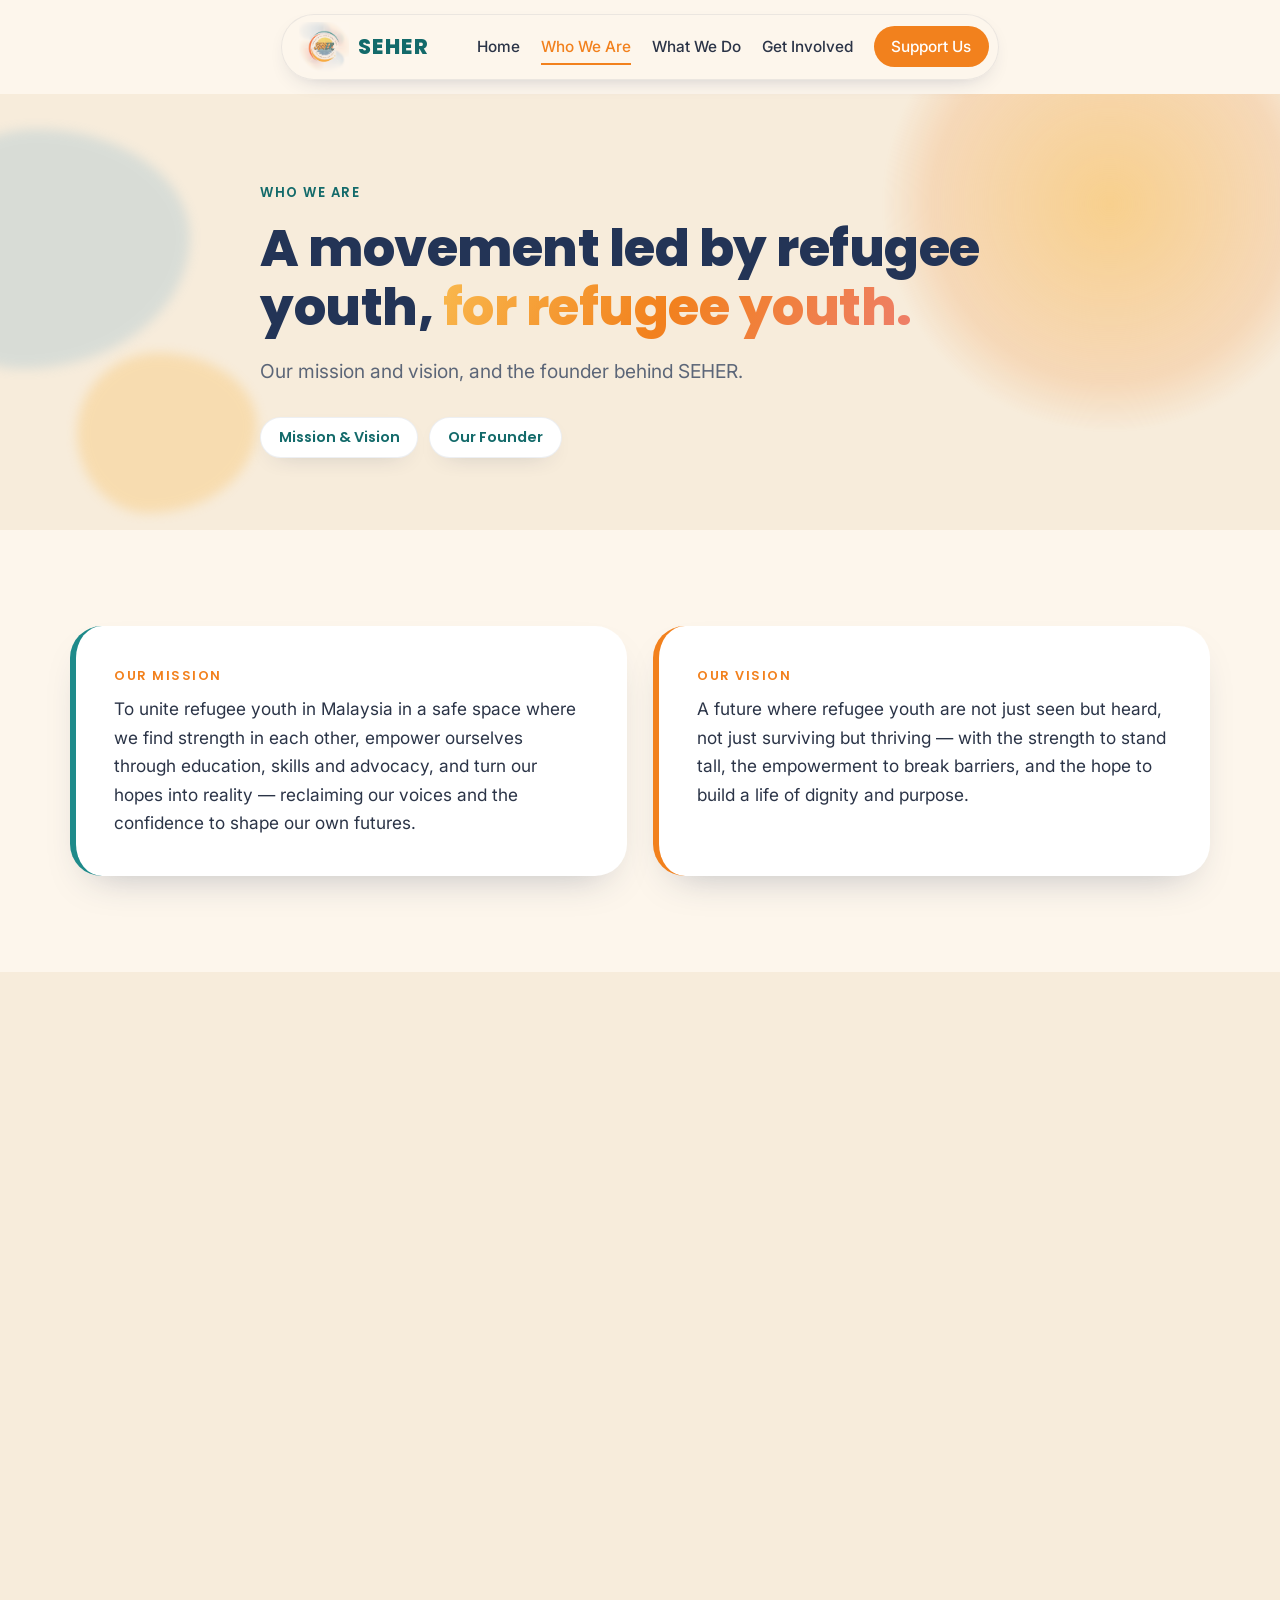
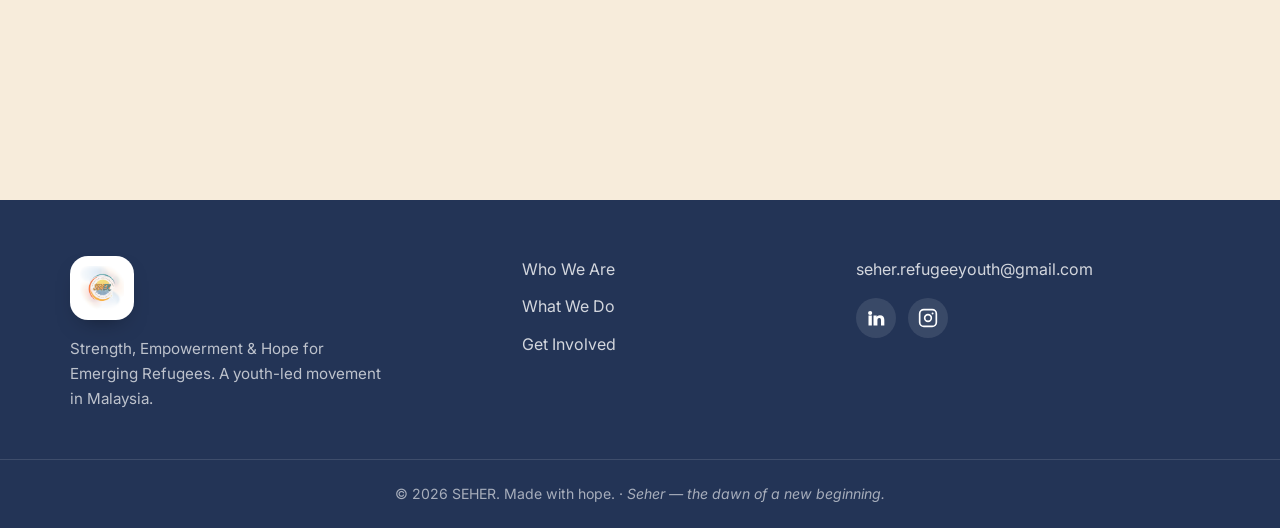
<file: about.html>
<!DOCTYPE html>
<html lang="en">
<head>
  <meta charset="UTF-8" />
  <meta name="viewport" content="width=device-width, initial-scale=1.0" />
  <title>Who We Are — SEHER</title>
  <meta name="description" content="Who we are: SEHER's mission and vision, our founder Areej Khan, the Voices into Action story, and the team building a brighter dawn for refugee youth in Malaysia." />

  <!-- Open Graph / social sharing -->
  <meta property="og:type" content="website" />
  <meta property="og:title" content="Who We Are — SEHER" />
  <meta property="og:description" content="Our mission, our founder, our story. SEHER — a youth-led movement for refugee youth in Malaysia. Seher means dawn." />
  <meta property="og:image" content="seher-logo.png" />

  <!-- Favicon: a small sunrise drawn inline, no file needed -->
  <link rel="icon" href="data:image/svg+xml,%3Csvg xmlns='http://www.w3.org/2000/svg' viewBox='0 0 32 32'%3E%3Ccircle cx='16' cy='18' r='8' fill='%23F9B94E'/%3E%3Crect x='2' y='22' width='28' height='8' fill='%232E9C9C'/%3E%3C/svg%3E" />

  <!-- Fonts -->
  <link rel="preconnect" href="https://fonts.googleapis.com" />
  <link rel="preconnect" href="https://fonts.gstatic.com" crossorigin />
  <link href="https://fonts.googleapis.com/css2?family=Poppins:wght@500;600;700;800&family=Inter:wght@400;500;600&display=swap" rel="stylesheet" />

  <link rel="stylesheet" href="styles.css?v=7" />
</head>
<body>

  <!-- ============ HEADER ============ -->
  <header class="site-header" id="top">
    <div class="container header-inner">
      <a href="index.html" class="brand" aria-label="SEHER home">
        <img src="seher-logo.png" alt="" class="brand-logo"
             onerror="this.style.display='none';" />
        <span class="brand-word">SEHER</span>
      </a>

      <nav class="nav" id="nav">
        <a href="index.html">Home</a>
        <a href="about.html" class="active">Who We Are</a>
        <a href="what-we-do.html">What We Do</a>
        <a href="index.html#involved">Get Involved</a>
        <a href="index.html#support" class="nav-cta nav-support">Support Us</a>
      </nav>

      <button class="nav-toggle" id="navToggle" aria-label="Open menu" aria-expanded="false">
        <span></span><span></span><span></span>
      </button>
    </div>
  </header>

  <!-- ============ PAGE HERO ============ -->
  <section class="page-hero">
    <div class="hero-art" aria-hidden="true">
      <div class="sun"></div>
      <div class="blob blob-1"></div>
      <div class="blob blob-3"></div>
    </div>
    <div class="container page-hero-inner">
      <p class="eyebrow">Who We Are</p>
      <h1 class="page-hero-title">A movement led by refugee youth, <span class="accent">for refugee youth.</span></h1>
      <p class="page-hero-sub">
        Our mission and vision, and the founder behind SEHER.
      </p>
      <nav class="page-jump" aria-label="On this page">
        <a href="#mission">Mission &amp; Vision</a>
        <a href="#founder">Our Founder</a>
      </nav>
    </div>
  </section>

  <!-- ============ MISSION & VISION ============ -->
  <section class="section" id="mission">
    <div class="container mv-grid">
      <div class="mv-card">
        <p class="section-eyebrow">Our Mission</p>
        <p class="mv-text">
          To unite refugee youth in Malaysia in a safe space where we find strength in
          each other, empower ourselves through education, skills and advocacy, and turn our hopes
          into reality — reclaiming our voices and the confidence to shape our own futures.
        </p>
      </div>
      <div class="mv-card mv-card-alt">
        <p class="section-eyebrow">Our Vision</p>
        <p class="mv-text">
          A future where refugee youth are not just seen but heard, not just surviving but
          thriving — with the strength to stand tall, the empowerment to break barriers, and the
          hope to build a life of dignity and purpose.
        </p>
      </div>
    </div>
  </section>

  <!-- ============ FOUNDER / CEO ============ -->
  <section class="section section-tint" id="founder">
    <div class="container">
      <div class="founder-card">
        <div class="founder-photo-col">
          <div class="founder-photo">
            <img src="areej.png" alt="Areej Khan, Founder &amp; CEO of SEHER"
                 onerror="this.style.display='none'; this.parentElement.classList.add('no-photo');" />
            <span class="founder-initials" aria-hidden="true">AK</span>
          </div>
          <a href="https://www.linkedin.com/in/areej-khan-ak/" target="_blank" rel="noopener" class="btn btn-ghost founder-li">
            <svg viewBox="0 0 24 24" fill="currentColor" width="18" height="18"><path d="M4.98 3.5a2.5 2.5 0 1 1 0 5 2.5 2.5 0 0 1 0-5ZM3 9h4v12H3zM9 9h3.8v1.7h.05c.53-1 1.83-2.05 3.77-2.05C20.4 8.65 22 10.9 22 14.3V21h-4v-5.9c0-1.4-.03-3.2-2-3.2-2 0-2.3 1.55-2.3 3.1V21H9z"/></svg>
            Connect on LinkedIn
          </a>
        </div>
        <div class="founder-copy">
          <p class="section-eyebrow">Meet Our Founder</p>
          <h2 class="section-title">Areej Khan</h2>
          <p class="founder-role">Founder &amp; CEO · Refugee Youth Advocate</p>
          <p>
            Areej arrived in Malaysia as a refugee at the age of twelve. The challenges she grew up
            with became the question that drives her: <em>what can be done to make things better for
            refugee youth?</em> That question became SEHER.
          </p>
          <p>
            A refugee youth advocate and programme designer, Areej has turned lived experience into
            leadership — and into action. She founded SEHER to build the belonging, support, and
            opportunity she wishes she'd had growing up.
          </p>
          <ul class="founder-highlights">
            <li>
              <svg viewBox="0 0 24 24" fill="none" stroke="currentColor" stroke-width="2.2" stroke-linecap="round" stroke-linejoin="round" aria-hidden="true"><circle cx="12" cy="12" r="10"/><path d="m9 12 2 2 4-4"/></svg>
              <span>Spoke at Malaysia's Parliament <strong>twice</strong> to advocate for refugee rights</span>
            </li>
            <li>
              <svg viewBox="0 0 24 24" fill="none" stroke="currentColor" stroke-width="2.2" stroke-linecap="round" stroke-linejoin="round" aria-hidden="true"><circle cx="12" cy="12" r="10"/><path d="m9 12 2 2 4-4"/></svg>
              <span>Designed &amp; led advocacy camps that build awareness and amplify youth voices</span>
            </li>
            <li>
              <svg viewBox="0 0 24 24" fill="none" stroke="currentColor" stroke-width="2.2" stroke-linecap="round" stroke-linejoin="round" aria-hidden="true"><circle cx="12" cy="12" r="10"/><path d="m9 12 2 2 4-4"/></svg>
              <span>Trained through ASEAN-region advocacy &amp; leadership programmes</span>
            </li>
          </ul>
          <p class="founder-note">
            Today, SEHER is led by Areej alone — but this is only the dawn. A team of refugee youth
            leaders will grow around it.
          </p>
        </div>
      </div>
    </div>
  </section>

  <!-- ============ FOOTER ============ -->
  <footer class="site-footer">
    <div class="container footer-inner">
      <div class="footer-brand">
        <img src="seher-logo.png" alt="SEHER logo" class="footer-logo"
             onerror="this.style.display='none'; document.getElementById('footer-fallback').style.display='block';" />
        <span id="footer-fallback" class="brand-fallback" style="display:none;">SEHER</span>
        <p>Strength, Empowerment &amp; Hope for Emerging Refugees. A youth-led movement in Malaysia.</p>
      </div>
      <nav class="footer-links">
        <a href="about.html">Who We Are</a>
        <a href="what-we-do.html">What We Do</a>
        <a href="index.html#involved">Get Involved</a>
      </nav>
      <div class="footer-contact">
        <a href="mailto:seher.refugeeyouth@gmail.com">seher.refugeeyouth@gmail.com</a>
        <div class="socials">
          <a href="https://www.linkedin.com/company/seher-refugee-youth/" target="_blank" rel="noopener" aria-label="LinkedIn">
            <svg viewBox="0 0 24 24" fill="currentColor"><path d="M4.98 3.5a2.5 2.5 0 1 1 0 5 2.5 2.5 0 0 1 0-5ZM3 9h4v12H3zM9 9h3.8v1.7h.05c.53-1 1.83-2.05 3.77-2.05C20.4 8.65 22 10.9 22 14.3V21h-4v-5.9c0-1.4-.03-3.2-2-3.2-2 0-2.3 1.55-2.3 3.1V21H9z"/></svg>
          </a>
          <a href="https://www.instagram.com/seher_refugee_youth/" target="_blank" rel="noopener" aria-label="Instagram">
            <svg viewBox="0 0 24 24" fill="none" stroke="currentColor" stroke-width="2"><rect x="2" y="2" width="20" height="20" rx="5"/><circle cx="12" cy="12" r="4"/><circle cx="17.5" cy="6.5" r="1.2" fill="currentColor" stroke="none"/></svg>
          </a>
        </div>
      </div>
    </div>
    <div class="footer-bottom">
      <p>© <span id="year"></span> SEHER. Made with hope. · <em>Seher — the dawn of a new beginning.</em></p>
    </div>
  </footer>

  <script src="script.js?v=1"></script>
</body>
</html>
</file>
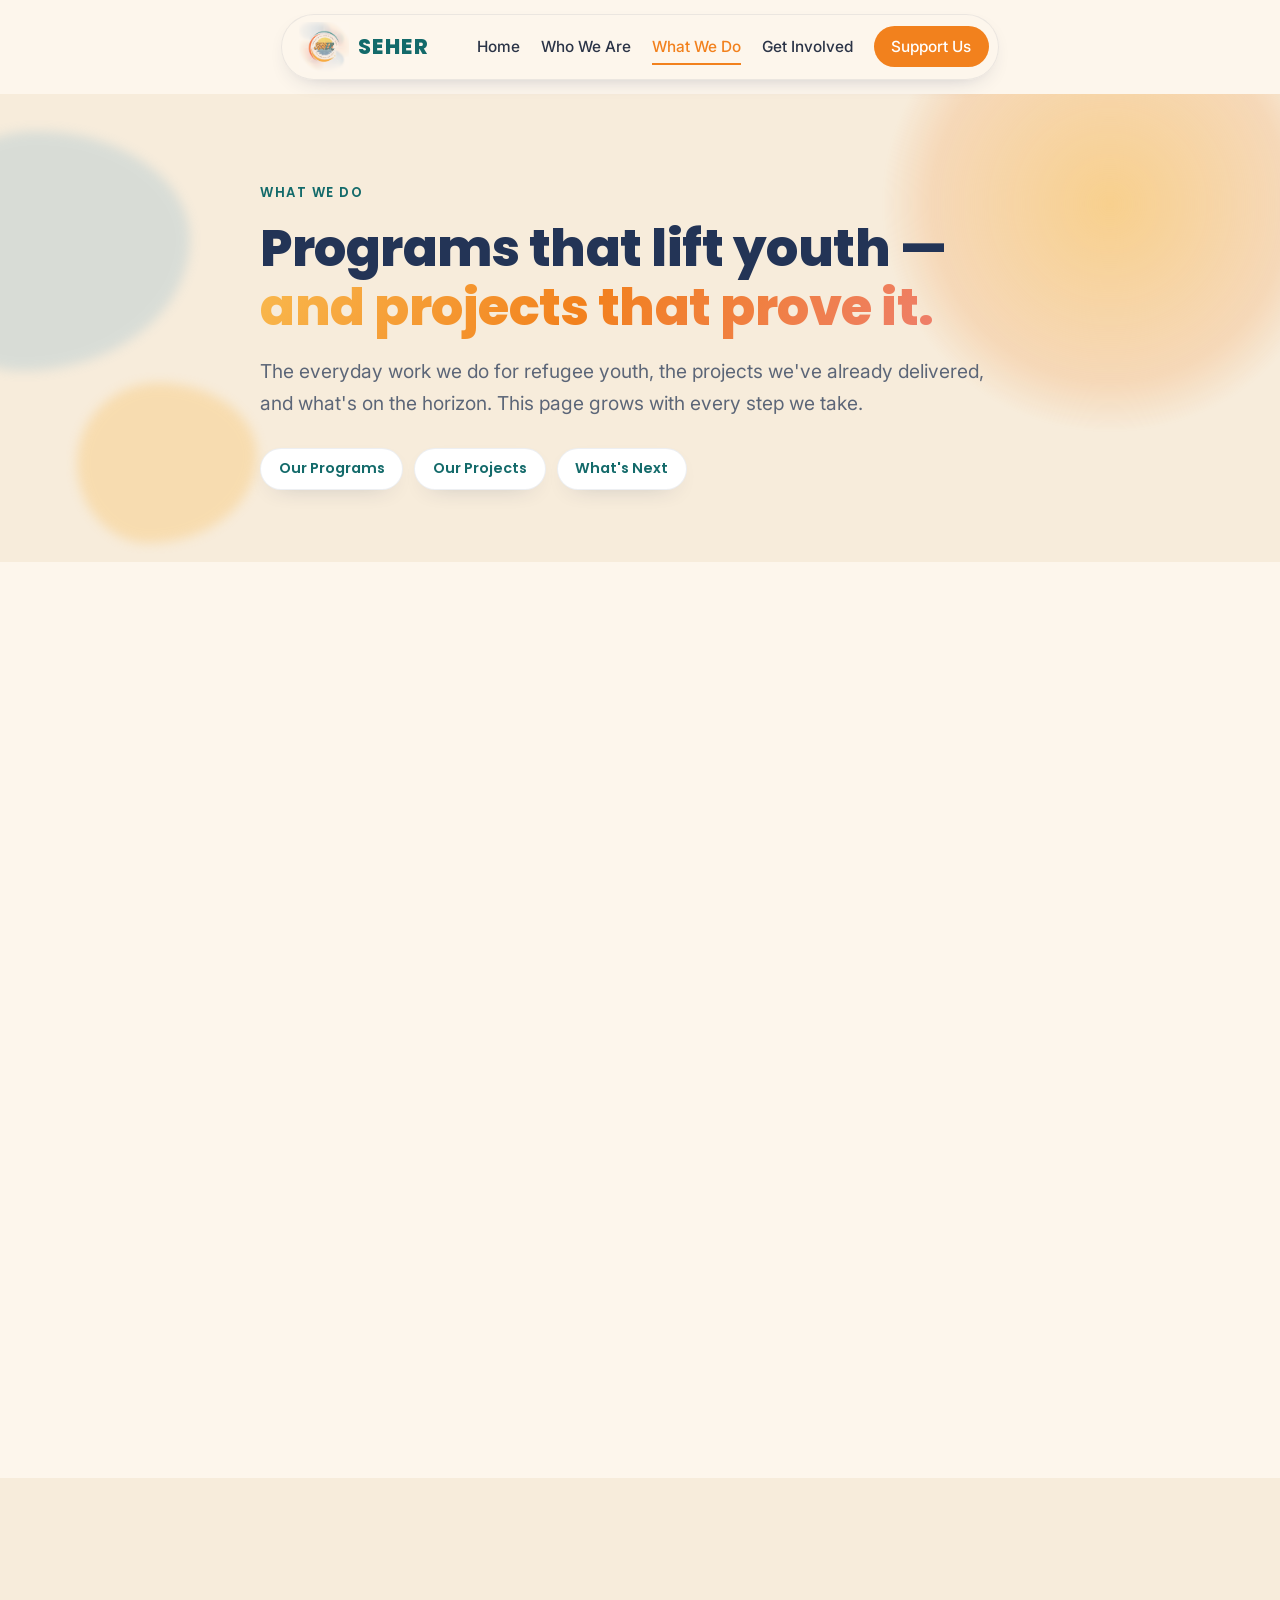
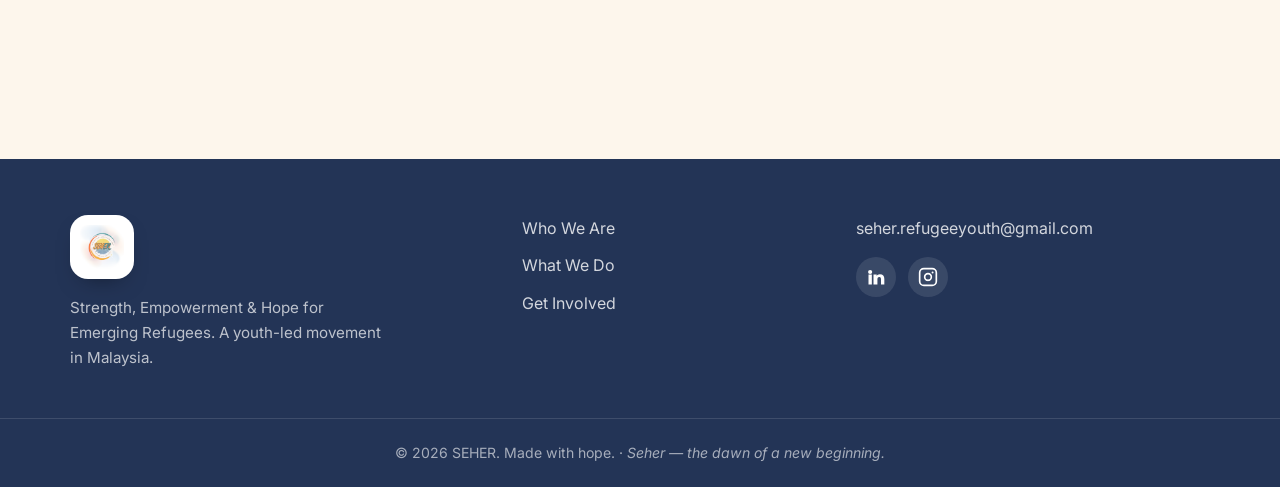
<file: what-we-do.html>
<!DOCTYPE html>
<html lang="en">
<head>
  <meta charset="UTF-8" />
  <meta name="viewport" content="width=device-width, initial-scale=1.0" />
  <title>What We Do — SEHER</title>
  <meta name="description" content="What SEHER does: our programs for refugee youth, the projects we've delivered — like the Voices into Action Advocacy & Leadership Camp — and what's coming next." />

  <!-- Open Graph / social sharing -->
  <meta property="og:type" content="website" />
  <meta property="og:title" content="What We Do — SEHER" />
  <meta property="og:description" content="Our programs, our projects, and what's next. SEHER — a youth-led movement for refugee youth in Malaysia." />
  <meta property="og:image" content="seher-logo.png" />

  <!-- Favicon: a small sunrise drawn inline, no file needed -->
  <link rel="icon" href="data:image/svg+xml,%3Csvg xmlns='http://www.w3.org/2000/svg' viewBox='0 0 32 32'%3E%3Ccircle cx='16' cy='18' r='8' fill='%23F9B94E'/%3E%3Crect x='2' y='22' width='28' height='8' fill='%232E9C9C'/%3E%3C/svg%3E" />

  <!-- Fonts -->
  <link rel="preconnect" href="https://fonts.googleapis.com" />
  <link rel="preconnect" href="https://fonts.gstatic.com" crossorigin />
  <link href="https://fonts.googleapis.com/css2?family=Poppins:wght@500;600;700;800&family=Inter:wght@400;500;600&display=swap" rel="stylesheet" />

  <link rel="stylesheet" href="styles.css?v=7" />
</head>
<body>

  <!-- ============ HEADER ============ -->
  <header class="site-header" id="top">
    <div class="container header-inner">
      <a href="index.html" class="brand" aria-label="SEHER home">
        <img src="seher-logo.png" alt="" class="brand-logo"
             onerror="this.style.display='none';" />
        <span class="brand-word">SEHER</span>
      </a>

      <nav class="nav" id="nav">
        <a href="index.html">Home</a>
        <a href="about.html">Who We Are</a>
        <a href="what-we-do.html" class="active">What We Do</a>
        <a href="index.html#involved">Get Involved</a>
        <a href="index.html#support" class="nav-cta nav-support">Support Us</a>
      </nav>

      <button class="nav-toggle" id="navToggle" aria-label="Open menu" aria-expanded="false">
        <span></span><span></span><span></span>
      </button>
    </div>
  </header>

  <!-- ============ PAGE HERO ============ -->
  <section class="page-hero">
    <div class="hero-art" aria-hidden="true">
      <div class="sun"></div>
      <div class="blob blob-1"></div>
      <div class="blob blob-3"></div>
    </div>
    <div class="container page-hero-inner">
      <p class="eyebrow">What We Do</p>
      <h1 class="page-hero-title">Programs that lift youth — <span class="accent">and projects that prove it.</span></h1>
      <p class="page-hero-sub">
        The everyday work we do for refugee youth, the projects we've already delivered,
        and what's on the horizon. This page grows with every step we take.
      </p>
      <nav class="page-jump" aria-label="On this page">
        <a href="#programs">Our Programs</a>
        <a href="#projects">Our Projects</a>
        <a href="#next">What's Next</a>
      </nav>
    </div>
  </section>

  <!-- ============ PROGRAMS ============ -->
  <section class="section" id="programs">
    <div class="container">
      <div class="section-head">
        <p class="section-eyebrow">Our Programs</p>
        <h2 class="section-title">How we help youth rise</h2>
        <p class="section-lead">Practical initiatives that meet youth where they are — and help them move forward.</p>
      </div>
      <div class="programs-grid">
        <article class="program-card">
          <span class="program-tag">01</span>
          <h3>Education &amp; Capacity Building</h3>
          <p>Connecting youth to scholarships, skills workshops, and career counselling so they can make informed choices about their future.</p>
        </article>
        <article class="program-card">
          <span class="program-tag">02</span>
          <h3>Peer Support &amp; Engagement</h3>
          <p>A safe space to share, community events to connect, and encouragement to take active roles in decision-making.</p>
        </article>
        <article class="program-card">
          <span class="program-tag">03</span>
          <h3>Advocacy &amp; Awareness</h3>
          <p>Raising awareness of refugee rights, amplifying youth voices, and building stronger relationships with stakeholders.</p>
        </article>
        <article class="program-card">
          <span class="program-tag">04</span>
          <h3>Well-being &amp; Support</h3>
          <p>Mental-health support through counselling and peer discussion, medical case management, and safe, legal job pathways.</p>
        </article>
        <article class="program-card program-card-feature">
          <span class="program-tag">05</span>
          <h3>Waqar-e-Amal</h3>
          <p>The dignity of labour. Youth give back through cleaning, beautification and community-service projects — showing their positive contribution to society.</p>
        </article>
      </div>
    </div>
  </section>

  <!-- ============ PROJECTS ============ -->
  <section class="section section-tint" id="projects">
    <div class="container">
      <div class="section-head">
        <p class="section-eyebrow">Our Projects</p>
        <h2 class="section-title">The work we've done</h2>
        <p class="section-lead">
          Every project is a step toward a brighter dawn. Here's where it begins — and we'll add each
          new one as it happens.
        </p>
      </div>

      <!-- Signature series: Seen (starred, first) -->
      <article class="project project-signature" id="seen">
        <div class="project-head">
          <span class="project-status status-signature">★ Our Signature Series</span>
          <span class="project-status status-soon">Coming soon</span>
          <h3 class="project-title">Seen</h3>
          <p class="project-intro">
            "Seen" is SEHER's signature series of experiences created to help refugee youth feel seen, heard,
            and valued. Through honest connection, reflection, and joy, "Seen" rebuilds confidence, nurtures
            trust, and reminds young people that they are so much more than their circumstances.
          </p>
          <p class="seen-values">Presence over performance · Dignity over pity · Connection over isolation</p>
        </div>

        <div class="seen-formats">
          <article class="seen-card">
            <span class="seen-tag">Small &amp; regular</span>
            <h3>Seen Circles</h3>
            <p>Small, regular gatherings for connection, sharing, and confidence: a safe space to slow down and be present.</p>
          </article>
          <article class="seen-card seen-card-feature">
            <span class="seen-tag">Our flagship</span>
            <h3>Seen Retreat</h3>
            <p>An immersive, multi-day experience with guest mentors for a small, selected group: our deepest journey of confidence, trust, and belonging. Coming late 2026.</p>
          </article>
        </div>

        <p class="seen-note">The series keeps growing, with workshops, creative sessions, and community days all gathering under the "Seen" banner.</p>
      </article>

      <!-- Featured / first project: Voices into Action camp -->
      <article class="project">
        <div class="project-head">
          <span class="project-status status-past">Completed · June 2025</span>
          <h3 class="project-title">Voices into Action: Advocacy &amp; Leadership Camp</h3>
          <p class="project-intro">
            One of SEHER's early milestones. Our founder Areej designed and led this first-of-its-kind camp,
            created for and by refugee youth, delivered in collaboration with ReAct and with the support of
            Porticus and Project Stand Up (PSU).
          </p>
        </div>

        <div class="impact-stats">
          <div class="impact-stat"><span class="impact-num">3</span><span class="impact-lbl">days · June 13–15, 2025</span></div>
          <div class="impact-stat"><span class="impact-num">20+</span><span class="impact-lbl">refugee youth &amp; leaders</span></div>
          <div class="impact-stat"><span class="impact-num">8</span><span class="impact-lbl">nationalities represented</span></div>
          <div class="impact-stat"><span class="impact-num">3</span><span class="impact-lbl">youth-led mini-campaigns</span></div>
        </div>

        <div class="camp-gallery">
          <figure class="camp-shot camp-feature"><img src="camp-1.jpg" loading="lazy" alt="Participants at the Voices into Action Advocacy &amp; Leadership Camp" /></figure>
          <figure class="camp-shot"><img src="camp-2.jpg" loading="lazy" alt="Refugee youth in a session at the camp" /></figure>
          <figure class="camp-shot"><img src="camp-3.jpg" loading="lazy" alt="Youth-led campaign work at the camp" /></figure>
          <figure class="camp-shot"><img src="camp-4.jpg" loading="lazy" alt="Group activity at the Voices into Action camp" /></figure>
          <figure class="camp-shot"><img src="camp-5.jpg" loading="lazy" alt="Participants presenting at the camp" /></figure>
        </div>

        <div class="impact-text">
          <p>
            Over three days, young people from Yemen, Somalia, Pakistan, Cameroon, Iran, Myanmar,
            Liberia, Nigeria and beyond didn't just learn advocacy — they practised it. They turned
            their own lived experiences into strategy and built real campaigns on the issues that
            affect them most: education, healthcare access, and the right to work.
          </p>
          <p>
            Sessions like <em>"Turning Story into Strategy,"</em> led by veteran advocate Debbie
            Stothard, helped participants step into leadership and trust their own voices.
          </p>
        </div>

        <blockquote class="impact-quote">
          "Being a refugee does not take away our voice — it shapes our courage. We are not just
          survivors of the system; we are architects of a better one."
          <cite>— Areej Khan, Founder of SEHER</cite>
        </blockquote>

        <div class="impact-footer">
          <p class="impact-credits">Delivered under <strong>ReAct</strong> · Funded by <strong>Porticus</strong> · In collaboration with <strong>PSU</strong></p>
          <a href="https://www.linkedin.com/posts/areej-khan-ak_worldrefugeeday2025-voicesintoaction-reactadvocacycamp-ugcPost-7342942010883887104-hkMT/"
             target="_blank" rel="noopener" class="btn btn-primary">Read the full story on LinkedIn</a>
        </div>
      </article>
    </div>
  </section>

  <!-- ============ WHAT'S NEXT ============ -->
  <section class="section" id="next">
    <div class="container">
      <div class="next-card">
        <span class="project-status status-soon">On the horizon</span>
        <h2 class="section-title">This is only the dawn</h2>
        <p>
          SEHER is just beginning. New youth-led projects are taking shape — from leadership workshops
          and scholarship support to community well-being days. As each one comes to life, it will live
          here, building a story of impact over time.
        </p>
        <p class="next-cta-line">Want to help bring the next project to life?</p>
        <a href="index.html#involved" class="btn btn-primary">Get involved</a>
      </div>
    </div>
  </section>

  <!-- ============ FOOTER ============ -->
  <footer class="site-footer">
    <div class="container footer-inner">
      <div class="footer-brand">
        <img src="seher-logo.png" alt="SEHER logo" class="footer-logo"
             onerror="this.style.display='none'; document.getElementById('footer-fallback').style.display='block';" />
        <span id="footer-fallback" class="brand-fallback" style="display:none;">SEHER</span>
        <p>Strength, Empowerment &amp; Hope for Emerging Refugees. A youth-led movement in Malaysia.</p>
      </div>
      <nav class="footer-links">
        <a href="about.html">Who We Are</a>
        <a href="what-we-do.html">What We Do</a>
        <a href="index.html#involved">Get Involved</a>
      </nav>
      <div class="footer-contact">
        <a href="mailto:seher.refugeeyouth@gmail.com">seher.refugeeyouth@gmail.com</a>
        <div class="socials">
          <a href="https://www.linkedin.com/company/seher-refugee-youth/" target="_blank" rel="noopener" aria-label="LinkedIn">
            <svg viewBox="0 0 24 24" fill="currentColor"><path d="M4.98 3.5a2.5 2.5 0 1 1 0 5 2.5 2.5 0 0 1 0-5ZM3 9h4v12H3zM9 9h3.8v1.7h.05c.53-1 1.83-2.05 3.77-2.05C20.4 8.65 22 10.9 22 14.3V21h-4v-5.9c0-1.4-.03-3.2-2-3.2-2 0-2.3 1.55-2.3 3.1V21H9z"/></svg>
          </a>
          <a href="https://www.instagram.com/seher_refugee_youth/" target="_blank" rel="noopener" aria-label="Instagram">
            <svg viewBox="0 0 24 24" fill="none" stroke="currentColor" stroke-width="2"><rect x="2" y="2" width="20" height="20" rx="5"/><circle cx="12" cy="12" r="4"/><circle cx="17.5" cy="6.5" r="1.2" fill="currentColor" stroke="none"/></svg>
          </a>
        </div>
      </div>
    </div>
    <div class="footer-bottom">
      <p>© <span id="year"></span> SEHER. Made with hope. · <em>Seher — the dawn of a new beginning.</em></p>
    </div>
  </footer>

  <script src="script.js?v=1"></script>
</body>
</html>
</file>
<file: styles.css>
/* ===================================================================
   SEHER — design system
   Palette drawn from the logo: teal, sunrise orange, gold, coral,
   navy ink on warm cream.
=================================================================== */
:root {
  --cream:      #FDF6EC;
  --cream-deep: #F7ECDB;
  --teal:       #1E8A8A;
  --teal-deep:  #136A6A;
  --orange:     #F2811D;
  --gold:       #F9B94E;
  --coral:      #EE7E6B;
  --blue:       #6EA8C9;
  --navy:       #233456;
  --ink:        #2B3447;
  --muted:      #5C6678;
  --white:      #ffffff;

  --radius-sm: 12px;
  --radius:    20px;
  --radius-lg: 32px;
  --shadow:    0 18px 40px -22px rgba(35, 52, 86, .35);
  --shadow-sm: 0 8px 24px -16px rgba(35, 52, 86, .45);

  --maxw: 1140px;
  --sunrise: linear-gradient(120deg, var(--gold) 0%, var(--orange) 48%, var(--coral) 100%);
}

* { box-sizing: border-box; }
html { scroll-behavior: smooth; overflow-x: hidden; }
body {
  margin: 0;
  font-family: "Inter", system-ui, sans-serif;
  color: var(--ink);
  background: var(--cream);
  line-height: 1.65;
  -webkit-font-smoothing: antialiased;
}
img { max-width: 100%; display: block; }
a { color: var(--teal-deep); }

h1, h2, h3 { font-family: "Poppins", sans-serif; line-height: 1.15; color: var(--navy); margin: 0; }

.container { width: min(var(--maxw), 92%); margin-inline: auto; }

/* ---------- Page fade transition (between pages) ---------- */
@keyframes pageIn { from { opacity: 0; } to { opacity: 1; } }
body { animation: pageIn .5s ease; }
body.is-leaving { opacity: 0; transition: opacity .28s ease; }

/* ---------- Buttons ---------- */
.btn {
  display: inline-flex; align-items: center; justify-content: center;
  gap: .5rem;
  padding: .85rem 1.6rem;
  border-radius: 999px;
  font-family: "Poppins", sans-serif;
  font-weight: 600;
  font-size: .98rem;
  text-decoration: none;
  border: 2px solid transparent;
  cursor: pointer;
  transition: transform .18s ease, box-shadow .18s ease, background .18s ease;
}
.btn-primary { background: var(--sunrise); color: #fff; box-shadow: 0 12px 24px -12px rgba(242,129,29,.7); }
.btn-primary:hover { transform: translateY(-2px); box-shadow: 0 18px 30px -12px rgba(242,129,29,.8); }
.btn-ghost { background: rgba(255,255,255,.7); color: var(--teal-deep); border-color: var(--teal); }
.btn-ghost:hover { background: #fff; transform: translateY(-2px); }
.btn-block { width: 100%; }

/* ---------- Header (floating rounded pill) ---------- */
.site-header {
  position: sticky; top: 0; z-index: 60;
  padding: .85rem 0;
  background: transparent;
}
.header-inner {
  display: flex; align-items: center; justify-content: center;
  width: fit-content; max-width: 100%; margin-inline: auto;
  gap: clamp(1.4rem, 4vw, 3rem);
  padding: .45rem .6rem .45rem 1.1rem;
  background: rgba(253, 246, 236, .92);
  backdrop-filter: blur(10px);
  border: 1px solid rgba(35,52,86,.08);
  border-radius: 999px;
  box-shadow: var(--shadow-sm);
}
.brand { display: flex; align-items: center; gap: .55rem; text-decoration: none; }
.brand-logo { height: 50px; width: auto; mix-blend-mode: multiply; }
.brand-word {
  font-family: "Poppins", sans-serif; font-weight: 800; letter-spacing: 1.5px;
  font-size: 1.3rem; color: var(--teal-deep);
}
.brand-fallback {
  font-family: "Poppins", sans-serif; font-weight: 800; letter-spacing: 2px;
  font-size: 1.5rem; color: var(--teal-deep);
}
.nav { display: flex; align-items: center; gap: 1.3rem; }
.nav a {
  text-decoration: none; color: var(--ink); font-weight: 500; font-size: .96rem;
  position: relative; transition: color .15s;
}
.nav a:not(.nav-cta):hover { color: var(--teal-deep); }
.nav a:not(.nav-cta)::after {
  content: ""; position: absolute; left: 0; bottom: -6px; height: 2px; width: 0;
  background: var(--orange); transition: width .2s ease;
}
.nav a:not(.nav-cta):hover::after { width: 100%; }
.nav-cta {
  background: var(--teal); color: #fff !important; padding: .5rem 1.1rem;
  border-radius: 999px; font-weight: 600;
}
.nav-cta:hover { background: var(--teal-deep); }
.nav-support { background: var(--orange); }
.nav-support:hover { background: var(--coral); }
#support { scroll-margin-top: 96px; }
.nav-toggle { display: none; background: none; border: 0; cursor: pointer; padding: .4rem; }
.nav-toggle span { display: block; width: 24px; height: 2.5px; background: var(--navy); border-radius: 2px; margin: 5px 0; transition: .25s; }

/* ---------- Hero ---------- */
.hero { position: relative; overflow: hidden; padding: clamp(3.5rem, 9vw, 7rem) 0 clamp(4rem, 9vw, 7rem); }
.hero-art { position: absolute; inset: 0; z-index: 0; pointer-events: none; }
.hero-art .sun {
  position: absolute; top: -120px; right: -60px; width: 460px; height: 460px; border-radius: 50%;
  background: radial-gradient(circle at 50% 50%, rgba(249,185,78,.55), rgba(242,129,29,.18) 55%, transparent 70%);
  filter: blur(2px);
}
.blob { position: absolute; border-radius: 45% 55% 60% 40% / 50% 45% 55% 50%; opacity: .5; filter: blur(6px); }
.blob-1 { width: 280px; height: 240px; top: 8%; left: -90px; background: var(--blue); opacity: .22; }
.blob-2 { width: 220px; height: 200px; bottom: -60px; right: 12%; background: var(--coral); opacity: .2; }
.blob-3 { width: 180px; height: 160px; bottom: 4%; left: 6%; background: var(--gold); opacity: .3; }
.hero-inner {
  position: relative; z-index: 1;
  display: grid; grid-template-columns: minmax(150px, 200px) 1fr;
  gap: clamp(1.25rem, 3vw, 2.5rem); align-items: center;
}
.hero-logo-col { display: flex; justify-content: flex-start; }
.hero-logo {
  width: 100%; max-width: 210px; aspect-ratio: 1 / 1; height: auto;
  border-radius: 50%; object-fit: cover; mix-blend-mode: multiply;
  margin-left: -18px;
}
.hero-text { min-width: 0; }
.eyebrow {
  font-family: "Poppins", sans-serif; font-weight: 600; letter-spacing: 1.5px; text-transform: uppercase;
  font-size: .82rem; color: var(--teal-deep); margin: 0 0 1rem;
}
.hero-title { font-size: clamp(2.1rem, 5.4vw, 3.7rem); font-weight: 800; letter-spacing: -.5px; }
.hero-title .accent {
  background: var(--sunrise); -webkit-background-clip: text; background-clip: text; color: transparent;
}
.hero-sub { font-size: clamp(1.05rem, 2vw, 1.25rem); color: var(--muted); margin: 1.4rem 0 2.2rem; max-width: 620px; }
.hero-actions { display: flex; flex-wrap: wrap; gap: 1rem; }

/* ---------- Meaning strip ---------- */
.meaning { background: var(--navy); color: #fff; padding: 2.4rem 0; }
.meaning p { margin: 0; text-align: center; font-size: clamp(1.05rem, 2.2vw, 1.3rem); max-width: 820px; margin-inline: auto; color: rgba(255,255,255,.92); }
.meaning strong { color: var(--gold); }
.meaning-word {
  display: inline-block; font-size: 1.6em; color: var(--gold); margin-right: .5rem; vertical-align: -.12em;
  font-family: "Poppins", sans-serif;
}

/* ---------- Sections ---------- */
.section { padding: clamp(3.5rem, 8vw, 6rem) 0; }
.section-tint { background: var(--cream-deep); }
.section-eyebrow {
  font-family: "Poppins", sans-serif; font-weight: 600; letter-spacing: 1.5px; text-transform: uppercase;
  font-size: .8rem; color: var(--orange); margin: 0 0 .6rem;
}
.section-eyebrow.light { color: var(--gold); }
.section-title { font-size: clamp(1.7rem, 3.6vw, 2.6rem); font-weight: 700; letter-spacing: -.3px; }
.section-title.light { color: #fff; }
.section-head { text-align: center; max-width: 680px; margin: 0 auto 3rem; }
.section-lead { color: var(--muted); margin-top: .8rem; font-size: 1.08rem; }

/* ---------- About ---------- */
.about-grid { display: grid; grid-template-columns: 1.15fr .85fr; gap: 3.2rem; align-items: center; }
.about-copy p { color: var(--muted); }
.about-copy .btn { margin-top: 1rem; }
.about-stats { display: grid; grid-template-columns: 1fr 1fr; gap: 1.1rem; }
.stat-card {
  background: #fff; border-radius: var(--radius); padding: 1.6rem; box-shadow: var(--shadow);
  border: 1px solid rgba(35,52,86,.05);
}
.stat-wide { grid-column: 1 / -1; }
.stat-num { display: block; font-family: "Poppins", sans-serif; font-weight: 800; font-size: 1.7rem; color: var(--teal-deep); line-height: 1.1; }
.stat-label { display: block; color: var(--muted); font-size: .94rem; margin-top: .4rem; }

/* ---------- Founder / CEO ---------- */
.founder-card {
  display: grid; grid-template-columns: 280px 1fr; gap: clamp(1.8rem, 4vw, 3.2rem);
  align-items: center; background: #fff; border-radius: var(--radius-lg);
  padding: clamp(1.8rem, 4vw, 3rem); box-shadow: var(--shadow);
  border: 1px solid rgba(35,52,86,.05);
}
.founder-photo-col { display: flex; flex-direction: column; align-items: center; gap: 1.2rem; }
.founder-photo {
  position: relative; width: 220px; height: 220px; border-radius: 50%; overflow: hidden;
  background: var(--sunrise); display: grid; place-items: center;
  box-shadow: 0 16px 36px -18px rgba(242,129,29,.6);
}
.founder-photo img { width: 100%; height: 100%; object-fit: cover; }
.founder-initials { display: none; font-family: "Poppins", sans-serif; font-weight: 800; font-size: 4.5rem; color: #fff; }
.founder-photo.no-photo .founder-initials { display: block; }
.founder-highlights {
  list-style: none; margin: 1.3rem 0 1.4rem; padding: 0; display: grid; gap: .75rem; text-align: left;
}
.founder-highlights li { display: flex; align-items: flex-start; gap: .65rem; color: var(--ink); font-size: .98rem; }
.founder-highlights svg { flex-shrink: 0; width: 21px; height: 21px; color: var(--teal); margin-top: .15rem; }
.founder-highlights strong { color: var(--teal-deep); }
.founder-li { gap: .5rem; }
.founder-role { font-family: "Poppins", sans-serif; font-weight: 600; color: var(--teal-deep); margin: .1rem 0 1.1rem; }
.founder-copy p { color: var(--muted); }
.founder-copy .section-title { font-size: clamp(1.8rem, 3.4vw, 2.4rem); }
.founder-note {
  background: var(--cream); border-left: 4px solid var(--gold);
  padding: .9rem 1.2rem; border-radius: 0 12px 12px 0; color: var(--ink) !important; font-style: italic;
}

/* ---------- Impact / Voices into Action ---------- */
.impact-grid { display: grid; grid-template-columns: 1fr 1fr; gap: 2.4rem; align-items: center; margin-bottom: 2.4rem; }
.impact-photo {
  position: relative; aspect-ratio: 4 / 3; border-radius: var(--radius-lg); overflow: hidden;
  background: linear-gradient(150deg, var(--teal), var(--blue));
  display: grid; place-items: center; box-shadow: var(--shadow);
}
.impact-photo img { width: 100%; height: 100%; object-fit: cover; }
.impact-photo-ph { display: none; flex-direction: column; align-items: center; gap: .6rem; color: rgba(255,255,255,.85); font-size: .95rem; font-weight: 500; }
.impact-photo-ph svg { width: 42px; height: 42px; }
.impact-photo.no-photo .impact-photo-ph { display: flex; }
.impact-stats { display: grid; grid-template-columns: repeat(auto-fit, minmax(150px, 1fr)); gap: 1rem; margin-bottom: 1.8rem; }
.impact-stat {
  background: var(--cream-deep); border-radius: var(--radius); padding: 1.1rem 1.2rem;
  border: 1px solid rgba(35,52,86,.05);
}
.impact-num { display: block; font-family: "Poppins", sans-serif; font-weight: 800; font-size: 1.9rem; color: var(--orange); line-height: 1; }
.impact-lbl { display: block; color: var(--muted); font-size: .9rem; margin-top: .35rem; }
.impact-copy p { color: var(--muted); }
.impact-quote {
  margin: 0 0 2rem; padding: 2rem clamp(1.5rem, 4vw, 3rem); border-radius: var(--radius-lg);
  background: var(--navy); color: #fff; font-family: "Poppins", sans-serif; font-weight: 500;
  font-size: clamp(1.15rem, 2.4vw, 1.5rem); line-height: 1.5; text-align: center; position: relative;
}
.impact-quote cite { display: block; margin-top: 1rem; font-size: .95rem; font-style: normal; font-weight: 600; color: var(--gold); }
.impact-footer { display: flex; flex-wrap: wrap; align-items: center; justify-content: space-between; gap: 1.2rem; }
.impact-credits { margin: 0; color: var(--muted); font-size: .95rem; }
.impact-credits strong { color: var(--ink); }
.impact-text { margin-bottom: 2rem; }
.impact-text p { color: var(--muted); }
.impact-text p + p { margin-top: 1rem; }

/* ---------- Camp photo gallery ---------- */
.camp-gallery { display: grid; grid-template-columns: repeat(2, 1fr); gap: .8rem; margin: 1.8rem 0; }
.camp-shot {
  margin: 0; border-radius: 16px; overflow: hidden; box-shadow: var(--shadow-sm);
  aspect-ratio: 4 / 3; background: var(--cream-deep);
}
.camp-shot img { width: 100%; height: 100%; object-fit: cover; display: block; transition: transform .5s ease; }
.camp-shot:hover img { transform: scale(1.06); }
.camp-feature { grid-column: 1 / -1; aspect-ratio: 16 / 9; }
@media (min-width: 700px) {
  .camp-gallery { grid-template-columns: repeat(4, 1fr); }
}

/* ---------- Pillars ---------- */
.pillars-grid { display: grid; grid-template-columns: repeat(3, 1fr); gap: 1.6rem; }
.pillar-card {
  background: #fff; border-radius: var(--radius-lg); padding: 2.2rem; text-align: center;
  box-shadow: var(--shadow); border: 1px solid rgba(35,52,86,.05);
  transition: transform .2s ease, box-shadow .2s ease;
}
.pillar-card:hover { transform: translateY(-6px); }
.pillar-icon {
  width: 68px; height: 68px; border-radius: 20px; margin: 0 auto 1.2rem;
  display: grid; place-items: center; color: #fff;
}
.pillar-icon svg { width: 32px; height: 32px; }
.icon-strength { background: linear-gradient(135deg, var(--teal), var(--teal-deep)); }
.icon-empower  { background: linear-gradient(135deg, var(--gold), var(--orange)); }
.icon-hope     { background: linear-gradient(135deg, var(--coral), var(--orange)); }
.pillar-card h3 { font-size: 1.4rem; margin-bottom: .6rem; }
.pillar-card p { color: var(--muted); margin: 0; }

/* ---------- Mission & Vision ---------- */
.mv-grid { display: grid; grid-template-columns: 1fr 1fr; gap: 1.6rem; }
.mv-card {
  background: #fff; border-radius: var(--radius-lg); padding: 2.4rem;
  box-shadow: var(--shadow); border-left: 6px solid var(--teal);
}
.mv-card-alt { border-left-color: var(--orange); }
.mv-text { font-size: 1.08rem; color: var(--ink); margin: 0; }

/* ---------- Programs ---------- */
.programs-grid { display: grid; grid-template-columns: repeat(3, 1fr); gap: 1.6rem; }
.program-card {
  background: #fff; border-radius: var(--radius); padding: 2rem 1.8rem;
  box-shadow: var(--shadow-sm); border: 1px solid rgba(35,52,86,.05);
  transition: transform .2s ease;
}
.program-card:hover { transform: translateY(-5px); }
.program-tag {
  display: inline-grid; place-items: center; width: 40px; height: 40px; border-radius: 12px;
  background: var(--cream-deep); color: var(--orange); font-family: "Poppins", sans-serif;
  font-weight: 700; margin-bottom: 1rem;
}
.program-card h3 { font-size: 1.2rem; margin-bottom: .5rem; }
.program-card p { color: var(--muted); margin: 0; font-size: .97rem; }
.program-card-feature { background: var(--sunrise); color: #fff; }
.program-card-feature h3 { color: #fff; }
.program-card-feature p { color: rgba(255,255,255,.94); }
.program-card-feature .program-tag { background: rgba(255,255,255,.25); color: #fff; }

/* ---------- Who we serve ---------- */
.serve { background: linear-gradient(150deg, var(--teal-deep), var(--teal) 60%, var(--blue)); position: relative; overflow: hidden; }
.serve::after {
  content: ""; position: absolute; top: -100px; right: -80px; width: 360px; height: 360px; border-radius: 50%;
  background: radial-gradient(circle, rgba(249,185,78,.4), transparent 65%);
}
.serve-inner { position: relative; z-index: 1; max-width: 760px; }
.serve-lead { color: rgba(255,255,255,.92); font-size: 1.12rem; margin: 1.2rem 0 2rem; }
.serve-list {
  list-style: none; padding: 0; margin: 0 0 1.8rem; display: grid;
  grid-template-columns: 1fr 1fr; gap: .8rem 1.6rem; max-width: 620px;
}
.serve-list li {
  position: relative; padding-left: 1.8rem; color: #fff; font-weight: 500;
}
.serve-list li::before {
  content: "✦"; position: absolute; left: 0; color: var(--gold); font-size: 1rem;
}
.serve-note { color: rgba(255,255,255,.92); font-style: italic; margin: 0; }

/* ---------- Get involved ---------- */
.involved-grid { display: grid; grid-template-columns: repeat(3, 1fr); gap: 1.6rem; margin-bottom: 3rem; }
.involved-card {
  background: #fff; border-radius: var(--radius-lg); padding: 2.2rem; text-align: center;
  box-shadow: var(--shadow); border: 1px solid rgba(35,52,86,.05);
  transition: transform .2s ease;
}
.involved-card:hover { transform: translateY(-6px); }
.involved-icon {
  width: 64px; height: 64px; border-radius: 50%; margin: 0 auto 1.1rem;
  display: grid; place-items: center; background: var(--cream-deep); color: var(--teal-deep);
}
.involved-icon svg { width: 28px; height: 28px; }
.involved-card h3 { font-size: 1.25rem; margin-bottom: .5rem; }
.involved-card p { color: var(--muted); margin: 0; font-size: .97rem; }

/* ---------- Form ---------- */
.form-wrap {
  background: #fff; border-radius: var(--radius-lg); padding: clamp(1.8rem, 4vw, 3rem);
  box-shadow: var(--shadow); display: grid; grid-template-columns: .85fr 1.15fr; gap: 2.6rem; align-items: start;
}
.form-intro h3 { font-size: 1.5rem; margin-bottom: .6rem; }
.form-intro p { color: var(--muted); margin: 0; }
.contact-form { display: grid; gap: 1rem; }
.field-row { display: grid; grid-template-columns: 1fr 1fr; gap: 1rem; }
.field { display: grid; gap: .4rem; }
.field span { font-weight: 600; font-size: .9rem; color: var(--navy); }
.field input, .field select, .field textarea {
  font-family: inherit; font-size: 1rem; padding: .8rem 1rem; border-radius: var(--radius-sm);
  border: 1.5px solid rgba(35,52,86,.16); background: var(--cream); color: var(--ink);
  transition: border-color .15s, box-shadow .15s; resize: vertical;
}
.field input:focus, .field select:focus, .field textarea:focus {
  outline: none; border-color: var(--teal); box-shadow: 0 0 0 3px rgba(30,138,138,.15); background: #fff;
}
.form-status { margin: .2rem 0 0; font-size: .94rem; font-weight: 500; min-height: 1.2em; }
.form-status.ok { color: var(--teal-deep); }
.form-status.err { color: #c0432f; }

/* ---------- Footer ---------- */
.site-footer { background: var(--navy); color: rgba(255,255,255,.85); padding: 3.5rem 0 0; }
.footer-inner { display: grid; grid-template-columns: 1.4fr 1fr 1.2fr; gap: 2.4rem; align-items: start; }
.footer-logo {
  height: 64px; width: auto; margin-bottom: 1rem;
  background: #fff; padding: 10px; border-radius: 18px;
  box-shadow: 0 10px 24px -14px rgba(0,0,0,.6);
}
.footer-brand .brand-fallback { color: #fff; display: block; margin-bottom: .8rem; }
.footer-brand p { margin: 0; font-size: .95rem; color: rgba(255,255,255,.7); max-width: 320px; }
.footer-links { display: grid; gap: .7rem; }
.footer-links a, .footer-contact a { color: rgba(255,255,255,.8); text-decoration: none; transition: color .15s; }
.footer-links a:hover, .footer-contact a:hover { color: var(--gold); }
.footer-contact { display: grid; gap: 1rem; }
.socials { display: flex; gap: .8rem; }
.socials a {
  width: 40px; height: 40px; border-radius: 50%; background: rgba(255,255,255,.1);
  display: grid; place-items: center; color: #fff; transition: background .15s, transform .15s;
}
.socials a:hover { background: var(--teal); transform: translateY(-2px); }
.socials svg { width: 20px; height: 20px; }
.footer-bottom { border-top: 1px solid rgba(255,255,255,.12); margin-top: 3rem; padding: 1.4rem 0; text-align: center; }
.footer-bottom p { margin: 0; font-size: .88rem; color: rgba(255,255,255,.6); }

/* ---------- Page hero (interior pages) ---------- */
.nav a.active { color: var(--orange); }
.nav a.active::after { width: 100%; background: var(--orange); }
.page-hero {
  position: relative; overflow: hidden;
  padding: clamp(3rem, 7vw, 5.5rem) 0 clamp(2.6rem, 6vw, 4.5rem);
  background: var(--cream-deep);
}
.page-hero-inner { position: relative; z-index: 1; max-width: 760px; }
.page-hero-title { font-size: clamp(2rem, 5vw, 3.2rem); font-weight: 800; letter-spacing: -.5px; }
.page-hero-title .accent {
  background: var(--sunrise); -webkit-background-clip: text; background-clip: text; color: transparent;
}
.page-hero-sub { font-size: clamp(1.05rem, 2vw, 1.2rem); color: var(--muted); margin: 1.2rem 0 1.8rem; }
.page-jump { display: flex; flex-wrap: wrap; gap: .7rem; }
.page-jump a {
  font-family: "Poppins", sans-serif; font-weight: 600; font-size: .9rem; text-decoration: none;
  color: var(--teal-deep); background: #fff; padding: .5rem 1.1rem; border-radius: 999px;
  border: 1.5px solid rgba(35,52,86,.08); box-shadow: var(--shadow-sm); transition: transform .15s, color .15s;
}
.page-jump a:hover { transform: translateY(-2px); color: var(--orange); }

/* ---------- Team ---------- */
.team-grid {
  display: grid; grid-template-columns: repeat(auto-fit, minmax(240px, 1fr));
  gap: 1.6rem; max-width: 760px; margin-inline: auto;
}
.team-card {
  background: #fff; border-radius: var(--radius-lg); padding: 2.2rem 1.8rem; text-align: center;
  box-shadow: var(--shadow); border: 1px solid rgba(35,52,86,.05);
  display: flex; flex-direction: column; align-items: center;
}
.team-photo {
  position: relative; width: 132px; height: 132px; border-radius: 50%; overflow: hidden;
  margin-bottom: 1.2rem; background: var(--sunrise); display: grid; place-items: center;
}
.team-photo img { width: 100%; height: 100%; object-fit: cover; }
.team-photo.no-photo img { display: none; }
.team-initials {
  font-family: "Poppins", sans-serif; font-weight: 800; font-size: 2.4rem; color: #fff;
}
.team-photo.no-photo .team-initials { display: block; }
.team-photo:not(.no-photo) .team-initials { display: none; }
.team-card h3 { font-size: 1.3rem; margin-bottom: .25rem; }
.team-role { font-family: "Poppins", sans-serif; font-weight: 600; color: var(--orange); font-size: .92rem; margin: 0 0 .7rem; }
.team-bio { color: var(--muted); font-size: .96rem; margin: 0 0 1.1rem; }
.team-li {
  width: 40px; height: 40px; border-radius: 50%; background: var(--cream-deep); color: var(--teal-deep);
  display: grid; place-items: center; transition: background .15s, color .15s, transform .15s; margin-top: auto;
}
.team-li:hover { background: var(--teal); color: #fff; transform: translateY(-2px); }
.team-card-join { background: var(--cream); border: 1.5px dashed rgba(30,138,138,.35); box-shadow: var(--shadow-sm); }
.team-photo-join { background: #fff; border: 1.5px dashed rgba(30,138,138,.35); color: var(--teal); }
.team-photo-join svg { width: 52px; height: 52px; }
.btn-sm { padding: .6rem 1.2rem; font-size: .9rem; margin-top: auto; }

/* ---------- What We Do: home teaser band ---------- */
.cta-band {
  display: flex; align-items: center; justify-content: space-between; gap: 2rem; flex-wrap: wrap;
  background: #fff; border-radius: var(--radius-lg); padding: clamp(1.8rem, 4vw, 2.8rem) clamp(1.8rem, 4vw, 3rem);
  box-shadow: var(--shadow); border: 1px solid rgba(35,52,86,.05);
}
.cta-band-text { max-width: 640px; }
.cta-band-text .section-lead { margin-top: .6rem; }
.cta-band .btn { flex-shrink: 0; }

/* ---------- Projects ---------- */
.project {
  background: #fff; border-radius: var(--radius-lg); padding: clamp(1.6rem, 4vw, 2.8rem);
  box-shadow: var(--shadow); border: 1px solid rgba(35,52,86,.05);
}
.project-head { max-width: 760px; margin-bottom: 2rem; }
.project-title { font-size: clamp(1.5rem, 3vw, 2.1rem); margin: .7rem 0 .6rem; }
.project-intro { color: var(--muted); margin: 0; }
.project-status {
  display: inline-block; font-family: "Poppins", sans-serif; font-weight: 600;
  font-size: .78rem; letter-spacing: .5px; text-transform: uppercase;
  padding: .35rem .9rem; border-radius: 999px;
}
.status-past { background: rgba(30,138,138,.12); color: var(--teal-deep); }
.status-soon { background: rgba(242,129,29,.14); color: var(--orange); }
.status-signature { background: var(--gold); color: var(--navy); }
.project-signature::before {
  content: ""; display: block; width: 84px; height: 6px; border-radius: 999px;
  background: var(--sunrise); margin-bottom: 1.3rem;
}
/* space between stacked project cards */
.project + .project { margin-top: 2.8rem; }
.project-status + .project-status { margin-left: .5rem; }
/* hover lift on the small format cards */
.seen-card { transition: transform .25s ease, box-shadow .25s ease; }
.seen-card:hover { transform: translateY(-6px); box-shadow: 0 24px 50px -24px rgba(35,52,86,.45); }
/* gentle scroll-reveal (added via JS, so no-JS keeps content visible) */
.reveal-init { opacity: 0; transform: translateY(26px); }
.reveal-init.reveal-in { opacity: 1; transform: none; transition: opacity .7s ease, transform .7s ease; }

/* ---------- What's next card ---------- */
.next-card {
  text-align: center; max-width: 720px; margin-inline: auto;
  background: var(--cream-deep); border: 1.5px dashed rgba(242,129,29,.4);
  border-radius: var(--radius-lg); padding: clamp(2rem, 5vw, 3.2rem);
}
.next-card .section-title { margin: 1rem 0 .8rem; }
.next-card p { color: var(--muted); max-width: 560px; margin: 0 auto; }
.next-cta-line { font-weight: 600; color: var(--navy) !important; margin-top: 1.4rem !important; }
.next-card .btn { margin-top: 1.2rem; }

/* ---------- Our Supporters ---------- */
.supporters-grid { display: flex; flex-wrap: wrap; justify-content: center; gap: 1.2rem; }
.supporter {
  flex: 0 1 200px; min-height: 100px;
  background: #fff; border-radius: var(--radius); border: 1px solid rgba(35,52,86,.06);
  box-shadow: var(--shadow-sm);
  display: flex; align-items: center; justify-content: center; padding: 1.2rem 1.4rem;
  text-decoration: none; transition: transform .2s ease, box-shadow .2s ease;
}
.supporter:hover { transform: translateY(-4px); box-shadow: var(--shadow); }
.supporter img { max-height: 58px; max-width: 100%; width: auto; object-fit: contain; }
.supporter-name {
  font-family: "Poppins", sans-serif; font-weight: 700; color: var(--navy); font-size: 1rem;
  text-align: center; align-items: center; justify-content: center;
}

/* ---------- Seen (signature series) ---------- */
.seen-intro { max-width: 760px; margin: 0 auto 2.2rem; text-align: center; }
.seen-intro p { color: var(--muted); }
.seen-values { font-family: "Poppins", sans-serif; font-weight: 600; color: var(--teal-deep); margin-top: 1.1rem; font-size: 1.02rem; }
.seen-formats { display: grid; grid-template-columns: 1fr 1fr; gap: 1.4rem; }
.seen-card {
  background: #fff; border-radius: var(--radius-lg); padding: clamp(1.5rem, 3vw, 2.2rem);
  box-shadow: var(--shadow); border: 1px solid rgba(35,52,86,.05);
}
.seen-card-feature { border-left: 4px solid var(--orange); }
.seen-tag {
  display: inline-block; font-family: "Poppins", sans-serif; font-weight: 700; font-size: .72rem;
  letter-spacing: .6px; text-transform: uppercase; color: var(--teal-deep);
  background: rgba(30,138,138,.1); padding: .32rem .85rem; border-radius: 999px; margin-bottom: .9rem;
}
.seen-card-feature .seen-tag { color: var(--orange); background: rgba(242,129,29,.12); }
.seen-card h3 { font-size: 1.35rem; margin-bottom: .5rem; }
.seen-card p { color: var(--muted); margin: 0; }
.seen-note { text-align: center; color: var(--muted); font-size: .96rem; margin-top: 1.8rem; max-width: 640px; margin-inline: auto; }

/* ===================================================================
   Responsive
=================================================================== */
@media (max-width: 900px) {
  .nav {
    position: fixed; inset: 0 auto 0 0; width: min(82%, 300px);
    flex-direction: column; align-items: stretch; justify-content: flex-start;
    gap: .25rem; background: var(--cream); padding: 5.5rem 1.5rem 2rem;
    box-shadow: 18px 0 60px -24px rgba(35,52,86,.55);
    border-right: 1px solid rgba(35,52,86,.1);
    transform: translateX(-100%); visibility: hidden;
    transition: transform .3s ease, visibility 0s linear .3s; z-index: 10;
    overflow-y: auto;
  }
  .nav.open { transform: translateX(0); visibility: visible; transition: transform .3s ease; }
  .nav a {
    font-size: 1.1rem; padding: .85rem .6rem; border-radius: 12px;
    border-bottom: 1px solid rgba(35,52,86,.08);
  }
  .nav a::after { display: none !important; }
  .nav a.active { color: var(--orange); background: rgba(242,129,29,.08); }
  .nav-cta { text-align: center; margin-top: .9rem; border-bottom: 0; }
  /* dim the page behind the open menu */
  body.menu-open::before {
    content: ""; position: fixed; inset: 0; background: rgba(35,52,86,.5);
    z-index: 55;
  }
  body.menu-open { overflow: hidden; }
  .header-inner { width: 100%; justify-content: space-between; gap: 1rem; backdrop-filter: none; -webkit-backdrop-filter: none; }
  .nav-toggle { display: block; z-index: 20; }
  .nav-toggle.open span:nth-child(1) { transform: translateY(7.5px) rotate(45deg); }
  .nav-toggle.open span:nth-child(2) { opacity: 0; }
  .nav-toggle.open span:nth-child(3) { transform: translateY(-7.5px) rotate(-45deg); }

  .hero-inner { grid-template-columns: 1fr; gap: 1.4rem; }
  .hero-logo-col { justify-content: flex-start; }
  .hero-logo { max-width: 160px; margin-left: 0; }
  .about-grid, .mv-grid, .form-wrap { grid-template-columns: 1fr; gap: 2rem; }
  .founder-card { grid-template-columns: 1fr; gap: 1.8rem; text-align: center; }
  .founder-note { text-align: left; }
  .founder-highlights { max-width: 440px; margin-inline: auto; }
  .impact-grid { grid-template-columns: 1fr; gap: 1.8rem; }
  .impact-footer { flex-direction: column; align-items: flex-start; }
  .pillars-grid, .programs-grid, .involved-grid, .seen-formats { grid-template-columns: 1fr; }
}
@media (min-width: 560px) and (max-width: 900px) {
  .pillars-grid, .programs-grid, .involved-grid { grid-template-columns: 1fr 1fr; }
  .program-card-feature { grid-column: 1 / -1; }
}
@media (max-width: 620px) {
  .hero-logo { max-width: 140px; }
  .field-row { grid-template-columns: 1fr; }
  .serve-list { grid-template-columns: 1fr; }
  .footer-inner { grid-template-columns: 1fr; gap: 1.8rem; }
  .hero-actions .btn { flex: 1; }
}

@media (prefers-reduced-motion: reduce) {
  * { scroll-behavior: auto !important; transition: none !important; }
  body { animation: none !important; }
  body.is-leaving { opacity: 1 !important; }
}
</file>
